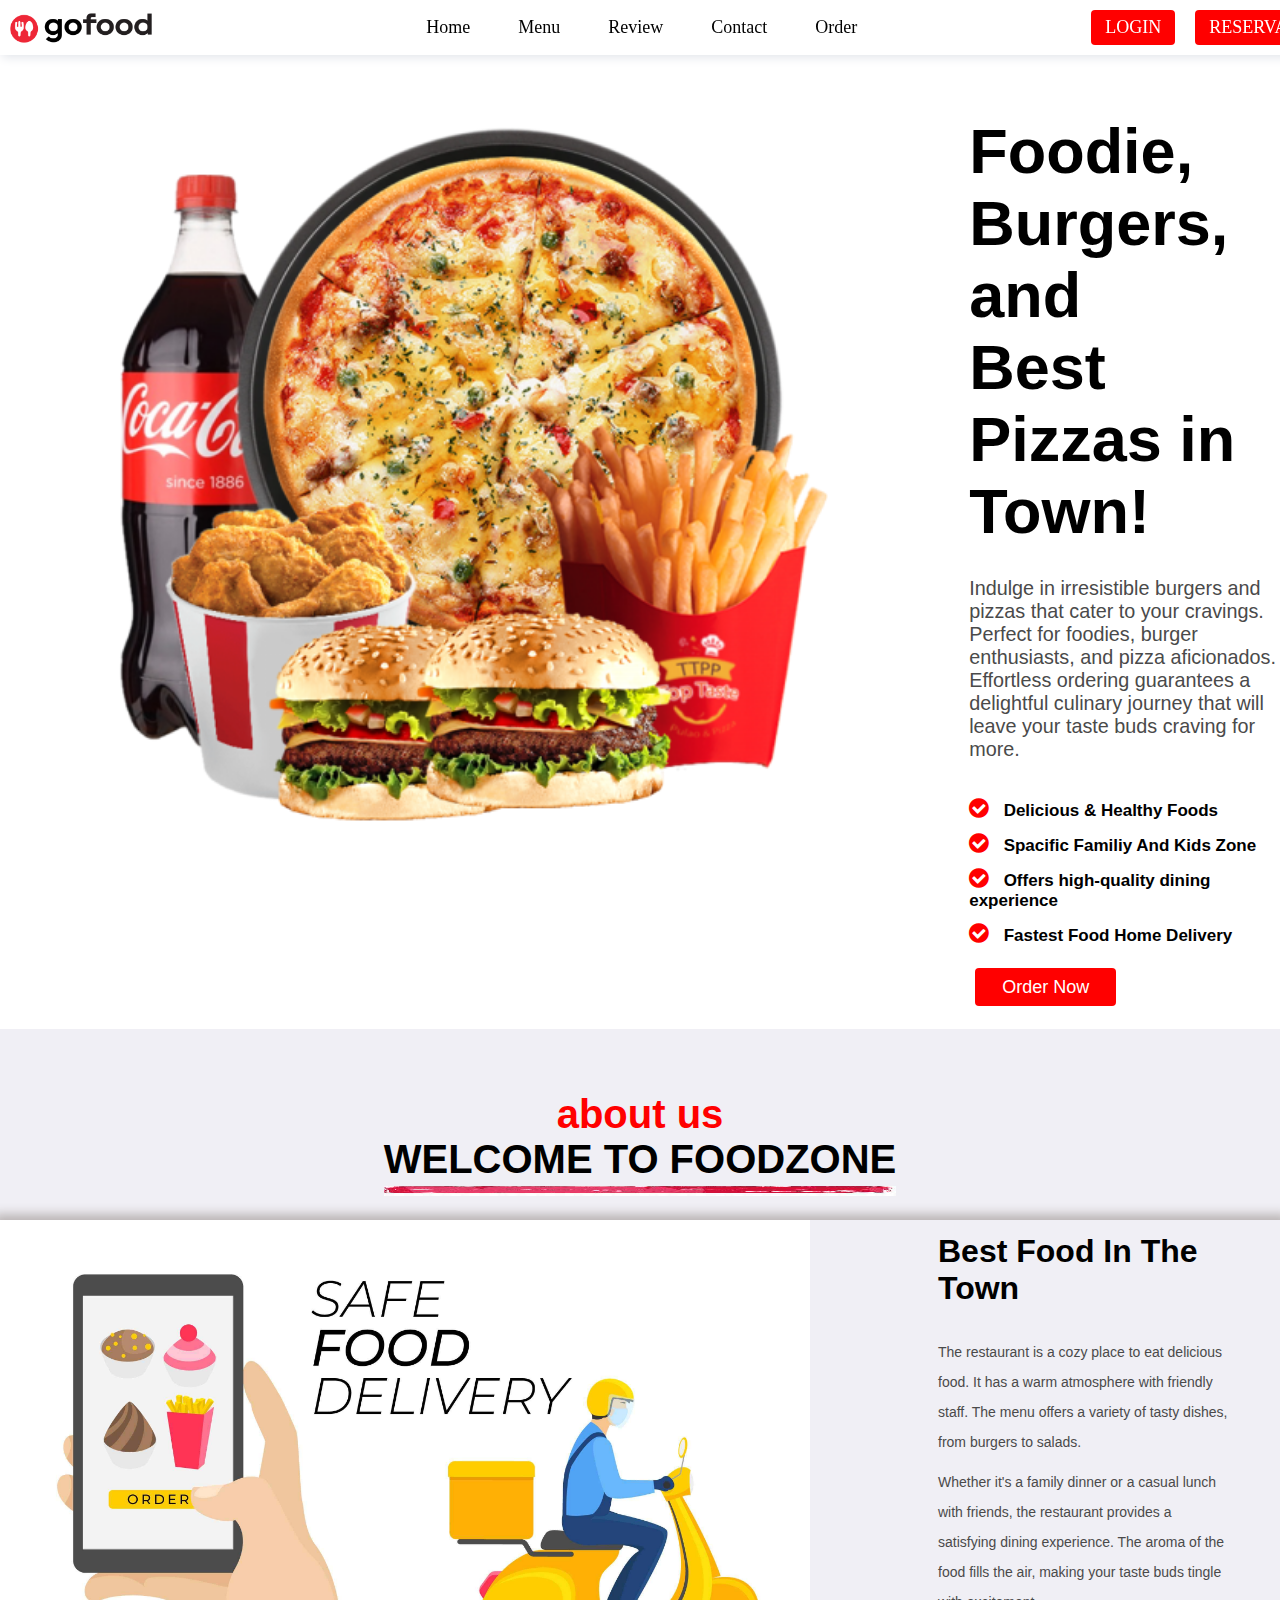
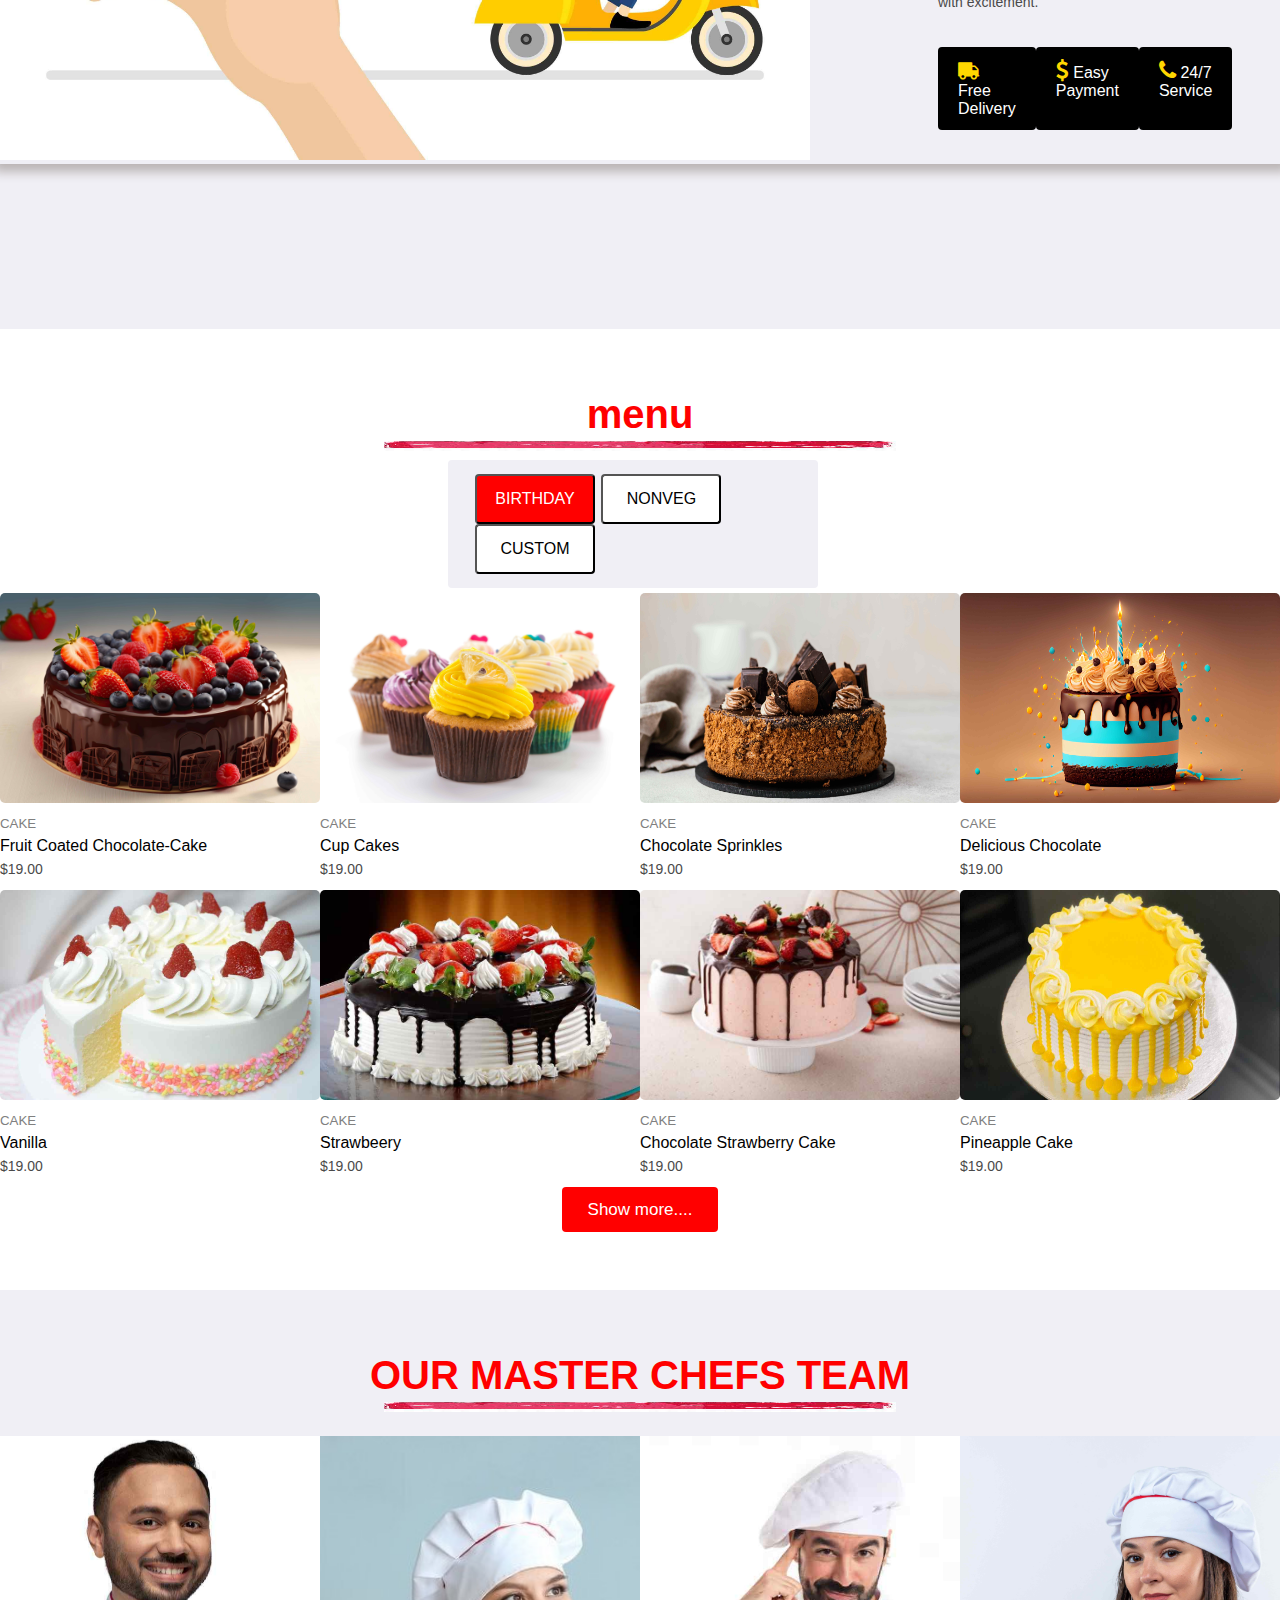
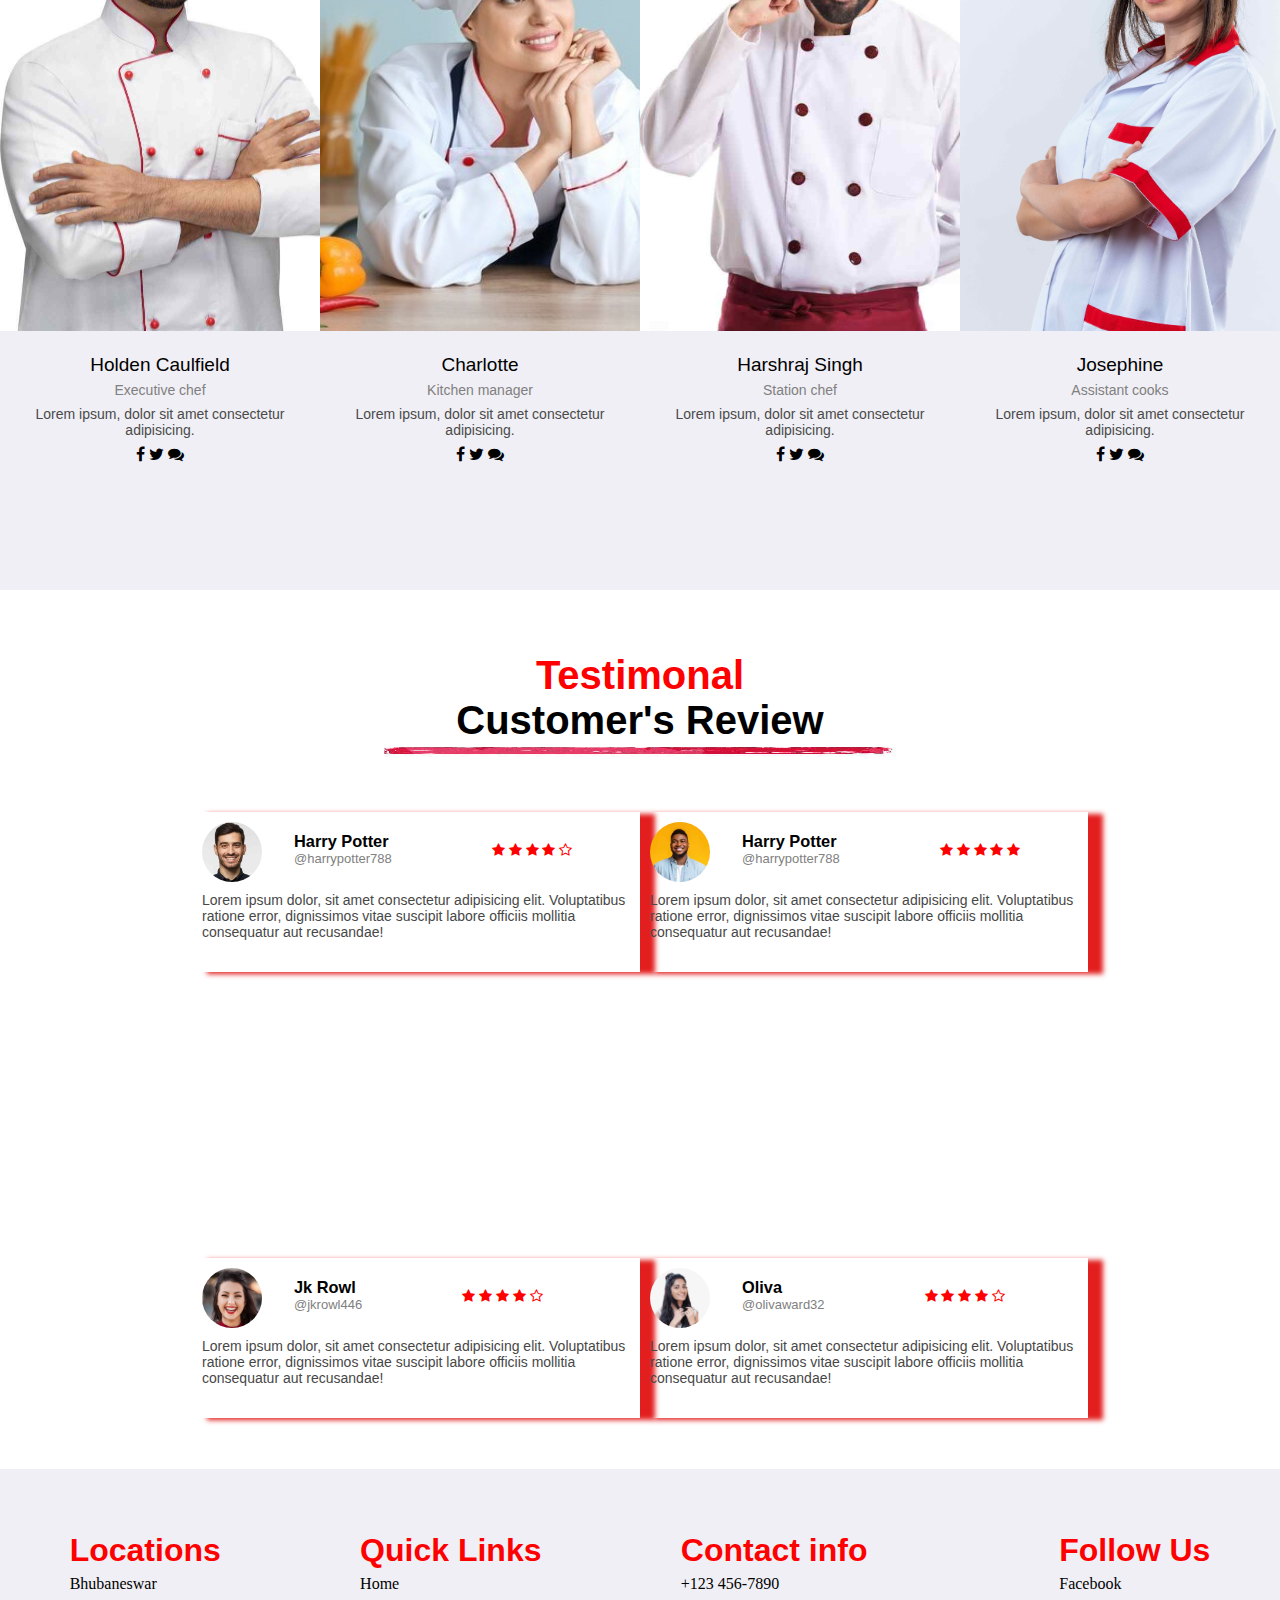
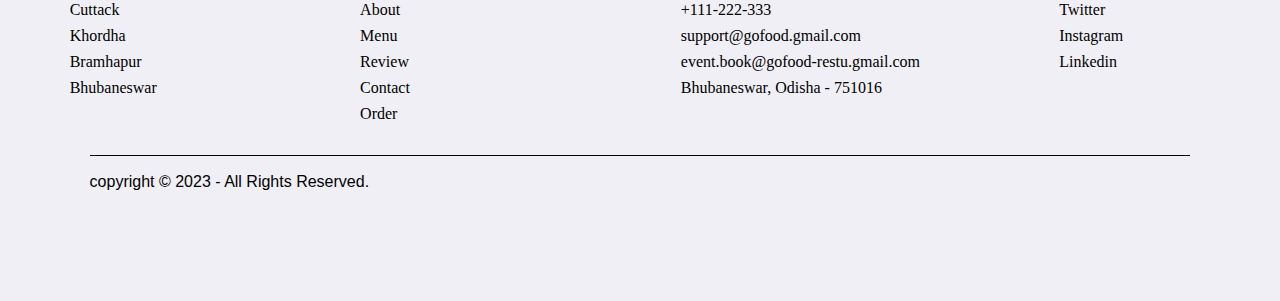
<file: index.html>
<!DOCTYPE html>
<html lang="en">

<head>
    <meta charset="UTF-8">
    <meta name="viewport" content="width=device-width, initial-scale=1.0">
    <title>Order Your Food Online</title>
    <!-- CSS LINK -->
    <link rel="stylesheet" href="style.css">
    <!-- Fav Icon -->
    <link rel="icon" href="IMAGE/favicon-32x32.jpg">
    <!-- Font Awesome -->
    <link rel="stylesheet" href="https://cdnjs.cloudflare.com/ajax/libs/font-awesome/4.7.0/css/font-awesome.min.css">
    <!-- Google Font -->
    <link rel="stylesheet" href6="https://fonts.googleapis.com/css?family=Sofia">
</head>

<body>
    <header>
        <!-- NAV BAR START -->
        <div class="navbar">
            <div class="logo">
                <img src="IMAGE/Gofood-logo.png" alt="image">
            </div>
            <div class="list1" id="listContainer">
                <ul>
                    <li><a href="#">Home</a></li>
                    <li><a href="login.php">Menu</a></li>
                    <li><a href="login.php">Review</a></li>
                    <li><a href="login.php">Contact</a></li>
                    <li><a href="login.php">Order</a></li>
                </ul>
            </div>
            <div class="list2">
                <ul>
                    <li><a href="login.php">LOGIN</a></li>
                    <li><a href="reservation.php">RESERVATION</a></li>
                </ul>
            </div>
            <div class="nav-icon">
                <i class="fa fa-bars" id="bars"></i>
                <!-- <a href="#"><i class="fa fa-shopping-cart"></i></a> -->
            </div>
        </div>
        <!-- NAV BAR END -->
        <!-- HOME PAGE START -->
        <div class="home">
            <div class="homepic">
                <img src="IMAGE/homepic1.png" alt="image">
            </div>
            <div class="content">
                <h1>Foodie, Burgers, and</h1>
                <h1>Best Pizzas in Town!</h1>
                <p>Indulge in irresistible burgers and pizzas that cater to your cravings. Perfect for foodies, burger
                    enthusiasts, and pizza aficionados. Effortless ordering guarantees a delightful culinary journey
                    that will leave your taste buds craving for more.</p>
                <div class="tick">
                    <div class="tickin">
                        <i class="fa fa-check-circle"></i>
                        <span>Delicious & Healthy Foods</span><br>
                    </div>
                    <div class="tickin">
                        <i class="fa fa-check-circle"></i>
                        <span>Spacific Familiy And Kids Zone</span><br>
                    </div>
                    <div class="tickin"><i class="fa fa-check-circle"></i>
                        <span>Offers high-quality dining experience</span><br>
                    </div>
                    <div class="tickin">
                        <i class="fa fa-check-circle"></i>
                        <span>Fastest Food Home Delivery</span>
                    </div>
                </div>
                <div id="orderbtn">
                    <a href="order.php">Order Now</a>
                </div>
            </div>
        </div>
        <!-- HOME PAGE END -->
        <!-- About Us START -->
        <section class="about" id="about">
            <div class="aboutheader">
                <h2>about us</h2>
                <h1>WELCOME TO FOODZONE</h1>
            </div>
            <div class="underlineimg">
                <img src="IMAGE/underline.jpg" alt="image">
            </div>

            <div class="aboutin">
                <div class="img">
                    <img src="IMAGE/deliveryimg.jpg" alt="image">
                </div>
                <div class="content">
                    <h1>Best Food In The Town</h1>
                    <p>The restaurant is a cozy place to eat delicious food. It has a warm atmosphere with friendly
                        staff. The menu offers a variety of tasty dishes, from burgers to salads.</p>
                    <p> Whether it's a family dinner or a casual lunch with friends, the restaurant provides a
                        satisfying dining experience. The aroma of the food fills the air, making your taste buds tingle
                        with excitement.</p>
                    <div class="ftbtn">
                        <div class="ftbtnin">
                            <i class="fa fa-truck fa-flip-horizontal"></i>
                            <a href="#">Free Delivery</a>
                        </div>
                        <div class="ftbtnin">
                            <i class="fa fa-dollar"></i>
                            <a href="#">Easy Payment</a>
                        </div>
                        <div class="ftbtnin">
                            <i class="fa fa-phone"></i>
                            <a href="#">24/7 Service</a>
                        </div>
                    </div>
                </div>

            </div>
        </section>
        <!-- About Us END -->
        <!-- MENU PAGE START -->
        <section class="product" id="menu-product">
            <div class="product-header">
                <h2>menu</h2>
                <!-- <h1>EXPLORE OUR FOOD</h1> --> <!--.product-header h1 is exist in css cut this -->
            </div>
            <div class="underlineimg">
                <img src="IMAGE/underline.jpg" alt="image">
            </div>
            <div class="productin">
                <div class="product-btn">
                    <button onclick="showFoodCategory('birthday')" data-category="birthday">BIRTHDAY</button>
                    <button onclick="showFoodCategory('nonveg')" data-category="nonveg">NONVEG</button>
                    <button onclick="showFoodCategory('custom')" data-category="custom">CUSTOM</button>
                </div>
                <div id="birthday-container" class="food-container">
                    <div class="food-list">
                        <div class="foodin">
                            <img src="IMAGE/birthday/cake1.jpg" alt="image">
                            <div class="content">
                                <h5>CAKE</h5>
                                <h4> Fruit Coated Chocolate-Cake</h4>
                                <p>$19.00</p>
                            </div>
                        </div>
                        <div class="foodin">
                            <img src="IMAGE/birthday/cake2.jpg" alt="image">
                            <div class="content">
                                <h5>CAKE</h5>
                                <h4>Cup Cakes</h4>
                                <p>$19.00</p>
                            </div>
                        </div>
                        <div class="foodin">
                            <img src="IMAGE/birthday/cake3.jpg" alt="image">
                            <div class="content">
                                <h5>CAKE</h5>
                                <h4>Chocolate Sprinkles</h4>
                                <p>$19.00</p>
                            </div>
                        </div>
                        <div class="foodin">
                            <img src="IMAGE/birthday/cake4.jpg" alt="image">
                            <div class="content">
                                <h5>CAKE</h5>
                                <h4>Delicious Chocolate</h4>
                                <p>$19.00</p>
                            </div>
                        </div>
                    </div>

                    <div class="food-list">
                        <div class="foodin">
                            <img src="IMAGE/birthday/cake5.jpg" alt="image">
                            <div class="content">
                                <h5>CAKE</h5>
                                <h4>Vanilla </h4>
                                <p>$19.00</p>
                            </div>
                        </div>
                        <div class="foodin">
                            <img src="IMAGE/birthday/cake6.jpg" alt="image">
                            <div class="content">
                                <h5>CAKE</h5>
                                <h4>Strawbeery</h4>
                                <p>$19.00</p>
                            </div>
                        </div>
                        <div class="foodin">
                            <img src="IMAGE/birthday/cake7.jpg" alt="image">
                            <div class="content">
                                <h5>CAKE</h5>
                                <h4>Chocolate Strawberry Cake </h4>
                                <p>$19.00</p>
                            </div>
                        </div>
                        <div class="foodin">
                            <img src="IMAGE/birthday/cake8.jpg" alt="image">
                            <div class="content">
                                <h5>CAKE</h5>
                                <h4>Pineapple Cake</h4>
                                <p>$19.00</p>
                            </div>
                        </div>
                    </div>

                </div>

                <div id="nonveg-container" class="food-container">
                    <div class="food-list">
                        <div class="foodin">
                            <img src="IMAGE/nonveg1.jpg" alt="image">
                            <div class="content">
                                <h5>NON VEG</h5>
                                <h4>Chicken Biryani</h4>
                                <p>$19.00</p>
                            </div>
                        </div>
                        <div class="foodin">
                            <img src="IMAGE/nonveg2.jpg" alt="image">
                            <div class="content">
                                <h5>NON VEG</h5>
                                <h4>Butter Chicken</h4>
                                <p>$19.00</p>
                            </div>
                        </div>
                        <div class="foodin">
                            <img src="IMAGE/nonveg3.jpg" alt="image">
                            <div class="content">
                                <h5>NON VEG</h5>
                                <h4>Fried chicken Kebab</h4>
                                <p>$19.00</p>
                            </div>
                        </div>
                        <div class="foodin">
                            <img src="IMAGE/nonveg4.jpg" alt="image">
                            <div class="content">
                                <h5>NON VEG</h5>
                                <h4>Butter Chicken</h4>
                                <p>$19.00</p>
                            </div>
                        </div>
                    </div>

                    <div class="food-list">
                        <div class="foodin">
                            <img src="IMAGE/nonveg5.jpg" alt="image">
                            <div class="content">
                                <h5>NON VEG</h5>
                                <h4>Chicken tikka</h4>
                                <p>$19.00</p>
                            </div>
                        </div>
                        <div class="foodin">
                            <img src="IMAGE/nonveg6.jpg" alt="image">
                            <div class="content">
                                <h5>NON VEG</h5>
                                <h4>PIZZA</h4>
                                <p>$19.00</p>
                            </div>
                        </div>
                        <div class="foodin">
                            <img src="IMAGE/nonveg7.jpg" alt="image">
                            <div class="content">
                                <h5>NON VEG</h5>
                                <h4>Chicken-Kathi-Roll</h4>
                                <p>$19.00</p>
                            </div>
                        </div>
                        <div class="foodin">
                            <img src="IMAGE/nonveg8.jpg" alt="image">
                            <div class="content">
                                <h5>NON VEG</h5>
                                <h4>Chilli Chicken</h4>
                                <p>$19.00</p>
                            </div>
                        </div>
                    </div>

                </div>

                <div id="custom-container" class="food-container">
                    <div class="food-list">
                        <div class="foodin">
                            <img src="IMAGE/custom1.jpg" alt="image">
                            <div class="content">
                                <h5>STREET FOOD</h5>
                                <h4>Burger </h4>
                                <p>$19.00</p>
                            </div>
                        </div>
                        <div class="foodin">
                            <img src="IMAGE/custom2.jpg" alt="image">
                            <div class="content">
                                <h5>STREET FOOD</h5>
                                <h4>PIZZA</h4>
                                <p>$19.00</p>
                            </div>
                        </div>
                        <div class="foodin">
                            <img src="IMAGE/custom3.jpg" alt="image">
                            <div class="content">
                                <h5>STREET FOOD</h5>
                                <h4> Veg Chowmein</h4>
                                <p>$19.00</p>
                            </div>
                        </div>
                        <div class="foodin">
                            <img src="IMAGE/custom4.jpg" alt="image">
                            <div class="content">
                                <h5>STREET FOOD</h5>
                                <h4>PANIPURI</h4>
                                <p>$19.00</p>
                            </div>
                        </div>
                    </div>

                    <div class="food-list">
                        <div class="foodin">
                            <img src="IMAGE/custom5.jpg" alt="image">
                            <div class="content">
                                <h5>STREET FOOD</h5>
                                <h4>Bhel Puri</h4>
                                <p>$19.00</p>
                            </div>
                        </div>
                        <div class="foodin">
                            <img src="IMAGE/custom6.jpg" alt="image">
                            <div class="content">
                                <h5>STREET FOOD</h5>
                                <h4>Pavbhaji</h4>
                                <p>$19.00</p>
                            </div>
                        </div>
                        <div class="foodin">
                            <img src="IMAGE/custom7.jpg" alt="image">
                            <div class="content">
                                <h5>STREET FOOD</h5>
                                <h4>DOSA</h4>
                                <p>$19.00</p>
                            </div>
                        </div>
                        <div class="foodin">
                            <img src="IMAGE/custom8.jpg" alt="image">
                            <div class="content">
                                <h5>STREET FOOD</h5>
                                <h4>Paneer Fry</h4>
                                <p>$19.00</p>
                            </div>
                        </div>
                    </div>
                </div>
            </div>
            <div class="showbtn">
                <a href="menu.html">Show more....</a>
            </div>
        </section>
        <!-- MENU PAGE END -->
        <!-- OUR TEAM START -->
        <section class="team">
            <h2>OUR MASTER CHEFS TEAM</h2>
            <div class="underlineimg">
                <img src="IMAGE/underline.jpg" alt="image">
            </div>
            <div class="teamin">
                <div class="team-member">
                    <img src="IMAGE/chef1.jpg" alt="image">
                    <div class="content">
                        <h4>Holden Caulfield</h4>
                        <h5>Executive chef</h5>
                        <p>Lorem ipsum, dolor sit amet consectetur adipisicing.</p>
                        <div class="t-icon">
                            <i class="fa fa-facebook"></i>
                            <i class="fa fa-twitter"></i>
                            <i class="fa fa-comments"></i>
                        </div>
                    </div>
                </div>
                <div class="team-member">
                    <img src="IMAGE/chef4 (1).jpg" alt="image">
                    <div class="content">
                        <h4>Charlotte</h4>
                        <h5>Kitchen manager</h5>
                        <p>Lorem ipsum, dolor sit amet consectetur adipisicing.</p>
                        <div class="t-icon">
                            <i class="fa fa-facebook"></i>
                            <i class="fa fa-twitter"></i>
                            <i class="fa fa-comments"></i>
                        </div>
                    </div>
                </div>
                <div class="team-member">
                    <img src="IMAGE/chef3.jpg" alt="image">
                    <div class="content">
                        <h4>Harshraj Singh</h4>
                        <h5>Station chef</h5>
                        <p>Lorem ipsum, dolor sit amet consectetur adipisicing.</p>
                        <div class="t-icon">
                            <i class="fa fa-facebook"></i>
                            <i class="fa fa-twitter"></i>
                            <i class="fa fa-comments"></i>
                        </div>
                    </div>
                </div>
                <div class="team-member">
                    <img src="IMAGE/chef6.jpg" alt="image">
                    <div class="content">
                        <h4>Josephine</h4>
                        <h5>Assistant cooks</h5>
                        <p>Lorem ipsum, dolor sit amet consectetur adipisicing.</p>
                        <div class="t-icon">
                            <i class="fa fa-facebook"></i>
                            <i class="fa fa-twitter"></i>
                            <i class="fa fa-comments"></i>
                        </div>
                    </div>
                </div>

            </div>
        </section>
        <!-- OUR TEAM END -->
        <!-- TESTIMONAL/ REVIEW PAGE START -->
        <div class="review" id="review">
            <h2>Testimonal</h2>
            <h1>Customer's Review</h1>
            <div class="underlineimg">
                <img src="IMAGE/underline.jpg" alt="image">
            </div>
            <div class="rmberflex">
                <div class="reviewin">
                    <!-- member-1 -->
                    <div class="review-member">
                        <img src="IMAGE/review1.jpg" alt="image">
                        <div class="r-name">
                            <h3>Harry Potter</h3>
                            <p>@harrypotter788</p>
                        </div>
                        <div class="r-icon">
                            <i class="fa fa-star"></i>
                            <i class="fa fa-star"></i>
                            <i class="fa fa-star"></i>
                            <i class="fa fa-star"></i>
                            <i class="fa fa-star-o"></i>
                        </div>
                    </div>
                    <div class="r-comment">
                        <p>Lorem ipsum dolor, sit amet consectetur adipisicing elit. Voluptatibus ratione error,
                            dignissimos
                            vitae suscipit labore officiis mollitia consequatur aut recusandae!</p>
                    </div>
                </div>

                <!-- member2 -->
                <div class="reviewin">
                    <div class="review-member">
                        <img src="IMAGE/review2.jpg" alt="image">
                        <div class="r-name">
                            <h3>Harry Potter</h3>
                            <p>@harrypotter788</p>
                        </div>
                        <div class="r-icon">
                            <i class="fa fa-star"></i>
                            <i class="fa fa-star"></i>
                            <i class="fa fa-star"></i>
                            <i class="fa fa-star"></i>
                            <i class="fa fa-star"></i>
                        </div>
                    </div>
                    <div class="r-comment">
                        <p>Lorem ipsum dolor, sit amet consectetur adipisicing elit. Voluptatibus ratione error,
                            dignissimos
                            vitae suscipit labore officiis mollitia consequatur aut recusandae!</p>
                    </div>
                </div>
            </div>


        </div>

        <!-- member3-4 -->
        <div class="rmberflex2">
            <div class="reviewin">
                <!-- member-3 -->
                <div class="review-member">
                    <img src="IMAGE/review3.jpg" alt="image">
                    <div class="r-name">
                        <h3>Jk Rowl</h3>
                        <p>@jkrowl446</p>
                    </div>
                    <div class="r-icon">
                        <i class="fa fa-star"></i>
                        <i class="fa fa-star"></i>
                        <i class="fa fa-star"></i>
                        <i class="fa fa-star"></i>
                        <i class="fa fa-star-o"></i>
                    </div>
                </div>
                <div class="r-comment">
                    <p>Lorem ipsum dolor, sit amet consectetur adipisicing elit. Voluptatibus ratione error,
                        dignissimos
                        vitae suscipit labore officiis mollitia consequatur aut recusandae!</p>
                </div>
            </div>

            <!-- member4 -->
            <div class="reviewin">
                <div class="review-member">
                    <img src="IMAGE/review4.jpg" alt="image">
                    <div class="r-name">
                        <h3>Oliva</h3>
                        <p>@olivaward32</p>
                    </div>
                    <div class="r-icon">
                        <i class="fa fa-star"></i>
                        <i class="fa fa-star"></i>
                        <i class="fa fa-star"></i>
                        <i class="fa fa-star"></i>
                        <i class="fa fa-star-o"></i>
                    </div>
                </div>
                <div class="r-comment">
                    <p>Lorem ipsum dolor, sit amet consectetur adipisicing elit. Voluptatibus ratione error, dignissimos
                        vitae suscipit labore officiis mollitia consequatur aut recusandae!</p>
                </div>
            </div>
        </div>
        <!-- TESTIMONAL/ REVIEW PAGE END -->
    </header>

    <footer>
        <section class="footer-in">
            <div class="footer-flex">
                <div class="location">
                    <h2>Locations</h2>
                    <ul>
                        <li><a href="#">Bhubaneswar</a></li>
                        <li><a href="#">Cuttack</a></li>
                        <li><a href="#">Khordha</a></li>
                        <li><a href="#">Bramhapur</a></li>
                        <li><a href="#">Bhubaneswar</a></li>
                    </ul>
                </div>
                <div class="Quick-Links">
                    <h2>Quick Links</h2>
                    <ul>
                        <li><a href="index.html">Home</a></li>
                        <li><a href="about.html">About</a></li>
                        <li><a href="menu.html">Menu</a></li>
                        <li><a href="review.html">Review</a></li>
                        <li><a href="contact.php">Contact</a></li>
                        <li><a href="order.php">Order</a></li>
                    </ul>
                </div>
                <div class="contact-info">
                    <h2>Contact info</h2>
                    <ul>
                        <li><a href="#">+123 456-7890</a></li>
                        <li><a href="#">+111-222-333</a></li>
                        <li><a href="#">support@gofood.gmail.com</a></li>
                        <li><a href="#">event.book@gofood-restu.gmail.com</a></li>
                        <li><a href="#">Bhubaneswar, Odisha - 751016</a></li>
                </div>
                <div class="follow">
                    <h2>Follow Us</h2>
                    <ul>
                        <li><a href="#">Facebook</a></li>
                        <li><a href="#">Twitter</a></li>
                        <li><a href="#">Instagram</a></li>
                        <li><a href="#">Linkedin</a></li>
                    </ul>
                </div>
            </div>
            <div class="copyright">
                <p>copyright &copy; 2023 - All Rights Reserved.</p>
            </div>
        </section>
    </footer>
</body>
<script src="JS/script.js"></script>

</html>
</file>
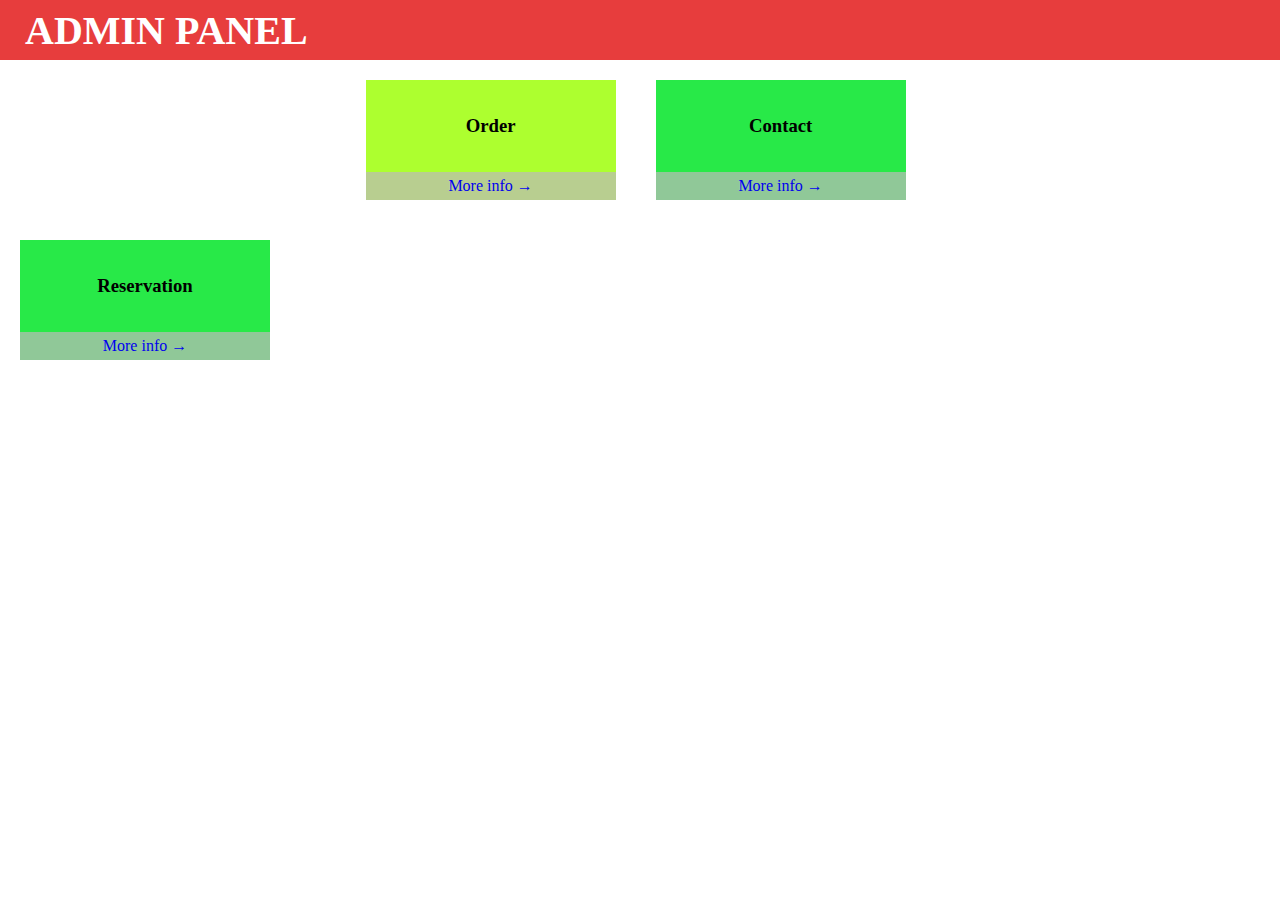
<file: Admin Panel/dashboard.html>
<!DOCTYPE html>
<html lang="en">
<head>
    <meta charset="UTF-8">
    <meta name="viewport" content="width=device-width, initial-scale=1.0">
    <title>Dashboard</title>
    <style>
        *{
            margin: 0;
            padding: 0;
        }
        a{
            text-decoration: none;
        }
        nav{
            background-color: rgb(231, 61, 61);
            color: white;
            height: 60px;
        }
        h1{
            font-size: 40px;
            padding: 7px 25px;
        }
        .box1,.box2{
            height: 120px;
            width: 250px;
            margin: 20px;
            text-align: center;

        }
        .container{
            display: flex;
            margin: 0 27%;
        }
        .box1{
            background-color: greenyellow;
        }
        .box2{
            background-color: rgb(40, 233, 72);
        }
        .box-head{
            padding: 35px;
        }
        .box-line{
            background-color: #bdb9b9b4;
            padding: 5px;
            font-size: 16px;
        }
    </style>
</head>
<body>
    <nav>
        <h1>ADMIN PANEL</h1>
    </nav>
    <div class="container">
        <div class="box1">
            <div class="box-head">
                <h3>Order</h3>
            </div>
            <div class="box-line">
                <p><a href="adminorder.php">More info →</a></p>
            </div>
        </div>
        
        <div class="box2">
            <div class="box-head">
                <h3>Contact</h3>
            </div>
            <div class="box-line">
                <p><a href="admincontact.php">More info →</a></p>
            </div>
        </div>
    </div>
    <div class="box2">
        <div class="box-head">
            <h3>Reservation</h3>
        </div>
        <div class="box-line">
            <p><a href="reservation.php">More info →</a></p>
        </div>
    </div>
</div>
</body>
</html>
</file>
<file: style.css>
* {
    margin: 0;
    padding: 0;
    font-family: sans-serif;
    /* background-color: var(--darkcolor);
    color: #fff; */
}

:root {
    --maincolor: red;
    --primarycolor: #fff;
    --secondarycolor: #f0eff5;
    --darkcolor: black;
    --hovercolor:#ff6666;
    --shadowcolor:0 0 10px rgba(0,0,0,0.2);
}

html {
    scroll-behavior: smooth;
}
/* NAV BAR */
.logo img {
    height: 80px;
    margin-top: -12px;
    margin-left: 10px;
}

.navbar {
    display: flex;
    box-shadow: 2px 2px 10px rgb(224, 227, 233);
    height: 55px;
    width: 1535px;
    /* backdrop-filter: blur(8px); */
    background-color: var(--primarycolor);
    z-index: 1;
    position: fixed;
}

ul li {
    list-style: none;
    border-radius: 4px;
    margin: 10px 10px;
    padding: 7px 14px;
}

ul li a {
    text-decoration: none;
    color: var(--darkcolor);
    font-family: Cambria, Cochin, Georgia, Times, 'Times New Roman', serif;
    font-size: 18px;
    padding: 0px 0;
}

.list1 ul {
    display: flex;
    margin-left: 250px;
}
.list1 ul li:hover {
    background-color: var(--maincolor);
    color: var(--primarycolor);
    /* transition: 0.2s; */
}
.list1 ul li a{
    display: block;
    color: inherit;
}
.list2 ul {
    display: flex;
    margin-left: 200px;
}

.list2 ul li {
    background-color: var(--maincolor);
}

.list2 ul li a {
    color: var(--primarycolor);
}

.list2 ul li:hover {
    background-color: var(--darkcolor);
}

.list2 ul li span {
    color: var(--primarycolor);

}
/* NAVBAR.PHP  */
.user_nav img {
    border-radius: 50%;
    height: 20px;
    width: 20px;
    margin-right: 10px;
}

.user_nav {
    color: var(--primarycolor);
    text-transform: uppercase;
    display: flex;
    align-items: center;
    height: 25px;
}
.list2 p{
    cursor: pointer;
}
.list3 ul {
    background-color: var(--primarycolor);
    margin: 63px 100px 0 -262px;
    box-shadow: var(--shadowcolor);
    width: 237px;
    position: absolute;
    text-align: center;
}

.list3 ul li:hover {
    background-color: var(--maincolor);
    color: var(--primarycolor);
}

.list3 ul li a {
    display: block; /* It makes the whole area clickable */
    color: inherit; /* Inherit color from Parent */
}

.nav-icon {
    margin-top: 13px;
    margin-left: 15px;
    font-size: 25px;
}

.nav-icon #bars {
    display: none;
}

/* HOME */
.home {
    display: flex;
}

.homepic img {
    height: 102vh;
    margin-top: -2%;
}

.home .content {
    margin: 9% 0 0 4%;
    width: 40%;
}

.home .content h1 {
    font-size: 7vh;
}

.home .content p {
    font-size: 2.2vh;
    margin-top: 30px;
}

.tick {
    margin-top: 35px;
}

.tickin {
    margin-top: 10px;
}

.tick i {
    font-size: 23px;
    color: var(--maincolor);
}

.tick span {
    font-size: 17px;
    font-weight: 600;
    margin-left: 10px;
}

#orderbtn {
    padding: 10% 2%;
}

#orderbtn a {
    text-decoration: none;
    border-radius: 4px;
    background-color: var(--maincolor);
    color: var(--primarycolor);
    padding: 3% 9%;
    font-size: 18px;
}

#orderbtn :hover {
    background-color: var(--darkcolor);
}

/* ABOUT */
.about {
    height: 100vh;
    background-color:var(--secondarycolor);
    /* box-shadow: 1px 1px 10px 7px rgb(187, 181, 181);  */
}

h2 {
    font-size: 40px;
    font-family: "Sofia", sans-serif;
    text-align: center;
    color: var(--maincolor);
    padding-top: 7vh;
}

.aboutheader h1,
.product-header h1,
.review h1,
.reserve-header h1 {
    text-align: center;
    font-size: 40px;
    font-family: "Sofia", sans-serif;
}

.underlineimg img {
    height: 10px;
    width: 40%;
    margin-left: 30%;
}

.aboutin {
    display: flex;
    width: 100%;
    margin-left: 0%;
    margin-top: 20px;
    box-shadow: 1px 1px 10px 7px rgb(187, 181, 181);
}

.aboutin .img img {
    height: 60vh;
}

.aboutin .content {
    margin: 1% 10%;
}

.aboutin .content h1 {

    margin-bottom: 30px;
}

.aboutin .content p {
    margin-top: 10px;
    line-height: 30px;
}

.ftbtn {
    display: flex;
    justify-content: space-between;
    margin-top: 30px;
}

.ftbtn i {
    color: gold;
    font-size: 22px;
}

.ftbtn a,
.showbtn a {
    text-decoration: none;
    color: var(--primarycolor);
}

.ftbtnin {
    border-radius: 4px;
    padding: 12px 20px;
    background-color: var(--darkcolor);
}
.ftbtnin a{
    cursor: not-allowed;
}
.ftbtnin:hover {
    background-color: var(--maincolor);
}

/* MENU */
.product-btn {
    margin: 5px 35%;
    background-color: var(--secondarycolor);
    height: 5%;
    width: 25%;
    padding: 14px 25px;
    border-radius: 4px;
}

.product-btn button {
    height: 50px;
    width: 120px;
    font-size: 16px;
    border-radius: 4px;
    cursor: pointer;
    margin-left: 2px;
}

.food-container {
    display: none;
}
.foodin{
    overflow: hidden;
}
.foodin img {
    height: 210px;
    width: 320px;
    border-radius: 5px;
    transition: 0.3s;
}

.foodin img:hover {
    transform: scale(1.1);
}

.foodin .content {
    font-family: Arial, sans-serif;
    margin-top: 9px;
}

.content h5 {
    color: grey;
    font-weight: 500;
    margin: 6px 0;
}

.content h4 {
    font-size: medium;
    font-weight: 100;
}

.content p {
    color: rgb(74, 74, 74);
    margin-top: 6px;
    font-size: 14px;
}

.foodin {
    margin-bottom: 1%;
}

.food-list {
    display: flex;
    justify-content: space-around;
}

.showbtn {
    text-align: center;
    margin: 1% 0;
}

.showbtn a {
    background-color: var(--maincolor);
    font-size: 17px;
    padding: 1% 2%;
    border-radius: 4px;
}
.showbtn a:hover{
    background-color: var(--darkcolor);
}

/* TEAM */
.team {
    height: 100vh;
    background-color: var(--secondarycolor);
    margin-top: 70px;
}

.teamin {
    display: flex;
    justify-content: space-around;
    margin-top: 20px;
}
/* IMAGE WILL ZOom inside container when team-member comment out then it zoom outsude container or on screen */
.team-member{
    overflow: hidden;
}

.team-member img {
    height: 55vh;
    width: 42vh;
    transition: 0.3s;
}
.team-member img:hover {
    /* filter: blur(3px);  */
    transform: scale(1.1);
}

.team-member .content {
    text-align: center;
    margin-top: 19px;
}

.team-member .content p,
.t-icon {
    margin-top: 8px;
}

.team-member .content h4 {
    font-size: 19px;
}

.team-member .content h5 {
    font-size: 14px;
}

/* REVIEW */
.review {
    height: 97vh;
}

.review-member img {
    height: 60px;
    width: 60px;
    border-radius: 50%;
    object-fit: cover;
    margin: 10px 10px;
    transition: 0.6s;
}

.r-name {
    margin: 20px 0 0 22px;
}

.r-name p {
    font-size: 500;
    color: grey;
    font-size: 13px;
}

.reviewin {
    height: 160px;
    width: 450px;
    /* box-shadow: 15px 2px 5px whitesmoke; */
    box-shadow: 15px 2px 5px rgb(227, 30, 30);
    font-size: 14px;
    transition: 0.6s;
}

/* only box will zoom */
.reviewin:hover {
    transform: scale(1.1);
}

.review-member img:hover {
    transform: scale(2.1);
}

/* both box with img will zoom */
/* .reviewin:hover .review-member img {
    transform: scale(2.1);
} */

.review-member {
    display: flex;
}

.r-icon {
    margin: 30px 0 0 100px;
    color: var(--maincolor);
}

.r-comment p {
    color: rgb(71, 71, 71);
    /* margin-top: 15px; */
    margin-left: 10px;
}

.rmberflex,
.rmberflex2 {
    display: flex;
    margin: 4% 15%;
    justify-content: space-around;
}

.rmberflex2 {
    margin-top: -16%;
}

/* FOOTER */
.footer-in {
    height: 48vh;
    margin-top: 2%;
    background-color: var(--secondarycolor);
}

.footer-flex {
    display: flex;
    justify-content: space-around;
}

footer h2 {
    text-align: left;
    font-size: 32px;
    /* margin-top: -20%; */
}


.location ul li,
.Quick-Links ul li,
.contact-info ul li,
.follow ul li {
    margin: 4px 0;
    padding: 2px 0;
}

.location ul li a,
.Quick-Links ul li a,
.contact-info ul li a,
.follow ul li a {
    font-size: 16px;
}

.copyright {
    border-top: 1px solid;
    margin: 0 7%;
    margin-top: 2%;
}

.copyright p {
    margin-top: 17px;
}


/* RESPONSIVE MEDIA QUERY */
@media screen and (min-width:320px) and (max-width:767px) {
/* Navbar */

.logo img {
    height: 70px;
    margin: -5px 0 0 8px;
}
.list2 ul {
    display: none;
    margin-left: 0px;
}
.nav-icon a{
    display: none;
}
.nav-icon #bars{
    display: block;
    margin-left: 20vh;
    cursor: pointer;
}
.list1 ul{
    flex-direction: column;
    margin:60px 0;
    background-color: rgba(13, 3, 3, 0.9);
    padding: 0 55px 0 ;
    position: absolute;
}
.list1 ul li a{
    color: var(--primarycolor);
}
.list1{
    display: none;
}
.show-list{
    display: block;
    
}

    /* HOME */
    .home {
        display: grid;
    }
    .homepic img {
        height: 55vh;
        margin: 6% 0 0 -10%;
    }

    .home .content h1 {
        font-size: 30px;
    }

    .home .content {
        margin-left: 2%;
        width: 80%;
    }

    h2 {
        padding: 0;
    }
/* About */
    .aboutheader h1,
    .product-header h1,
    .review h1 {
        font-size: 1rem;
    }
    .about{
        height: auto;
    }
    .aboutin{
        display: grid;
        margin-top: 10px;
        box-shadow: 0 0 0 0;
    }
    .aboutin .img img {
        height: 32vh;
        width: 100%;
    }
    .aboutin .content {
        margin: 2% 10%;
    }
    .aboutin .content h1 {
        margin: 10px 0 0 0;
    }
    
    .aboutin .content p {
        line-height: 30px;
    }
    .ftbtn {
        display: grid;
        margin-top: 10px;
    }
    .ftbtn i {
        font-size: 20px;
    } /* cut later check */
    .ftbtnin {
        padding: 10px 20px;
        margin-top: 10px;
    }
    /* Menu */
    .product-btn {
        margin-left: 0;
    }
    .product-btn button {
        height: 40px;
        width: 120px;
        font-size: 14px;
        cursor: pointer;
        margin-left: 5%;
    }
    .food-list {
        display: grid;
    }
    .foodin {
        margin-bottom: 4%;
    }
   .foodin .content {
    margin-top: 0px;
    }
    .showbtn a {
        font-size: 17px;
        padding: 3% 5%;
    }
    /* TEAM */
    .team {
        height: auto;
    }
    .teamin {
        display: grid;
        margin: 20px 15%;
    }
    .team-member{
        margin-bottom: 15px;
    }
    .team h2{
        font-size: 25px;
    }
    /* Testimonal/ Review */
    /* .review h2{
        margin-top: 0px;
    } */
    .review h1{
        font-size: 30px;
    }
    .reviewin:hover {
        transform: none;
    }
    .reviewin {
        width: auto;
        box-shadow: none;
    }
    .review-member img:hover {
        transform: none;
    }
    .rmberflex,
.rmberflex2 {
    display: grid;
    margin: 1% 0%;
}
.rmberflex2{
    margin-top: -80%;
}
/* Footer */
footer h2 {
    font-size: 30px;
}

.footer-in {
    height: 110vh;
}
.footer-flex {
    display: inline-block;
    margin-left: 10%;
}
}
</file>
